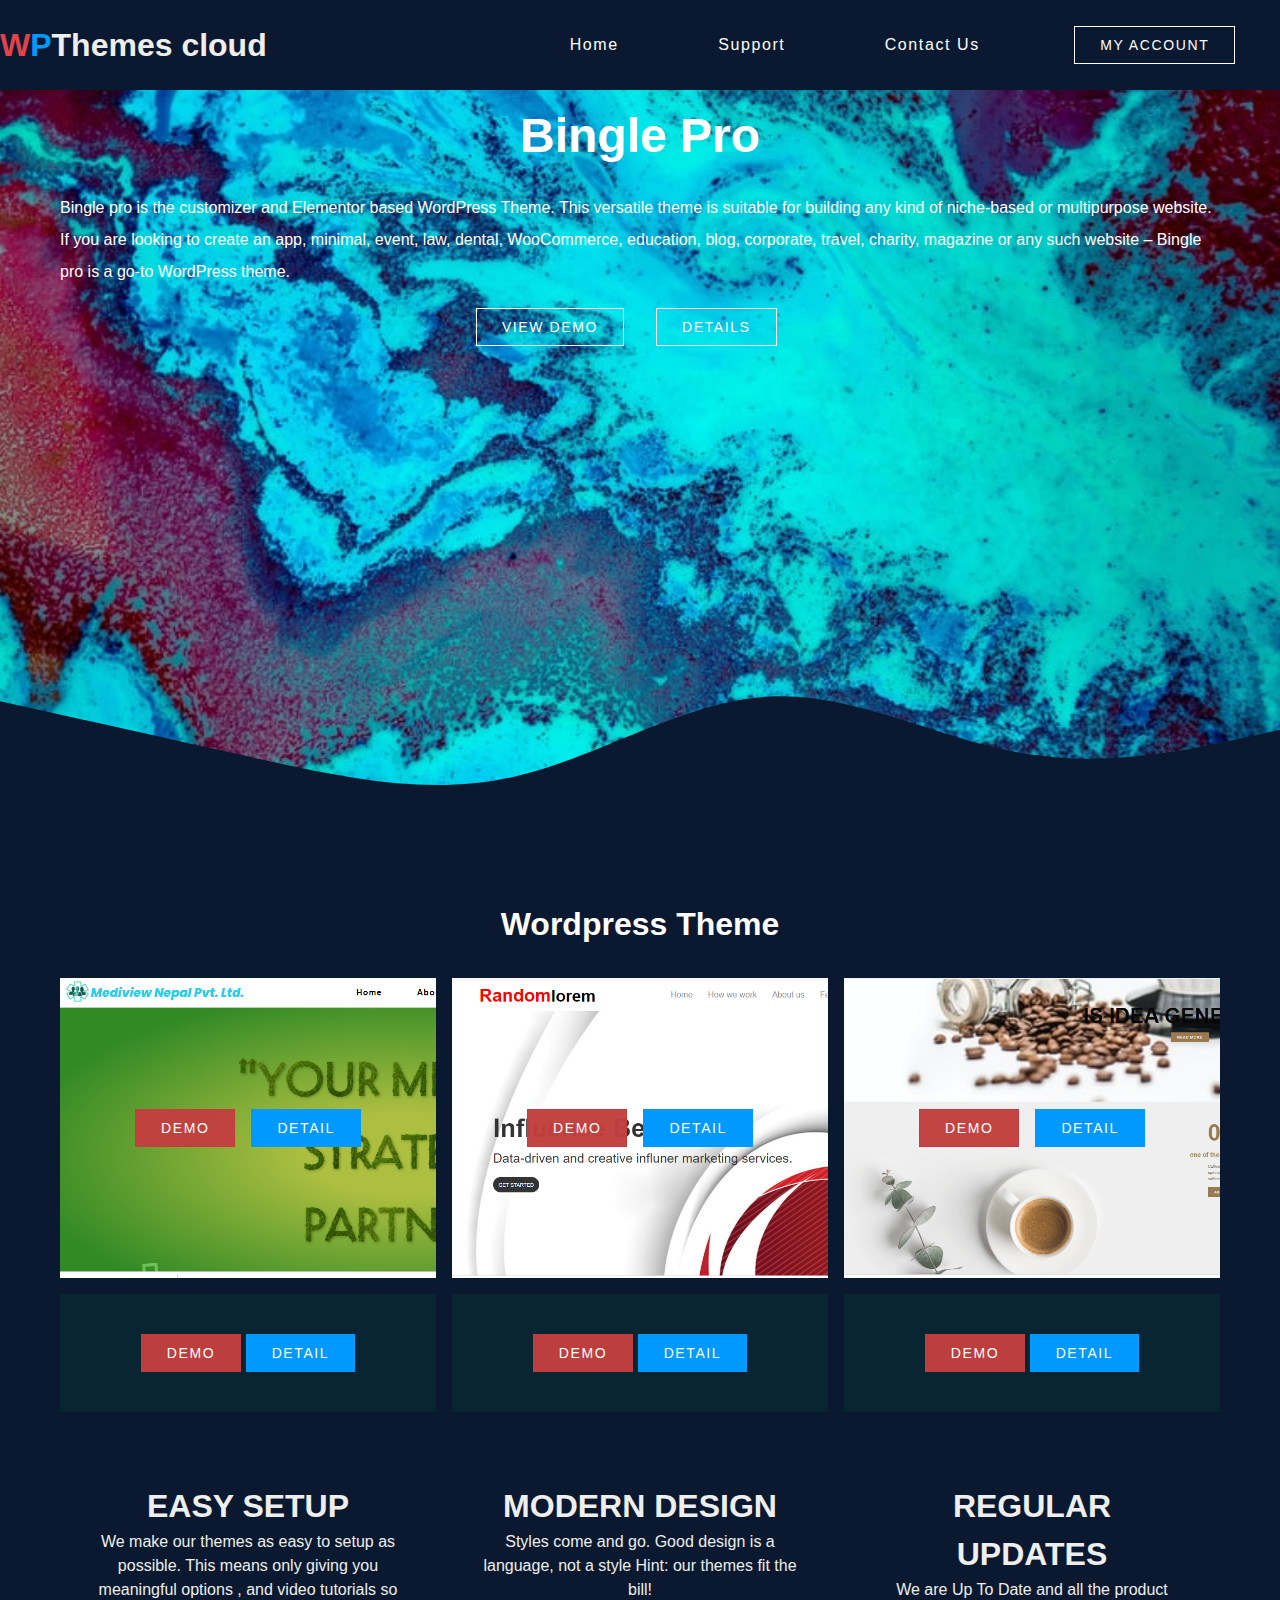
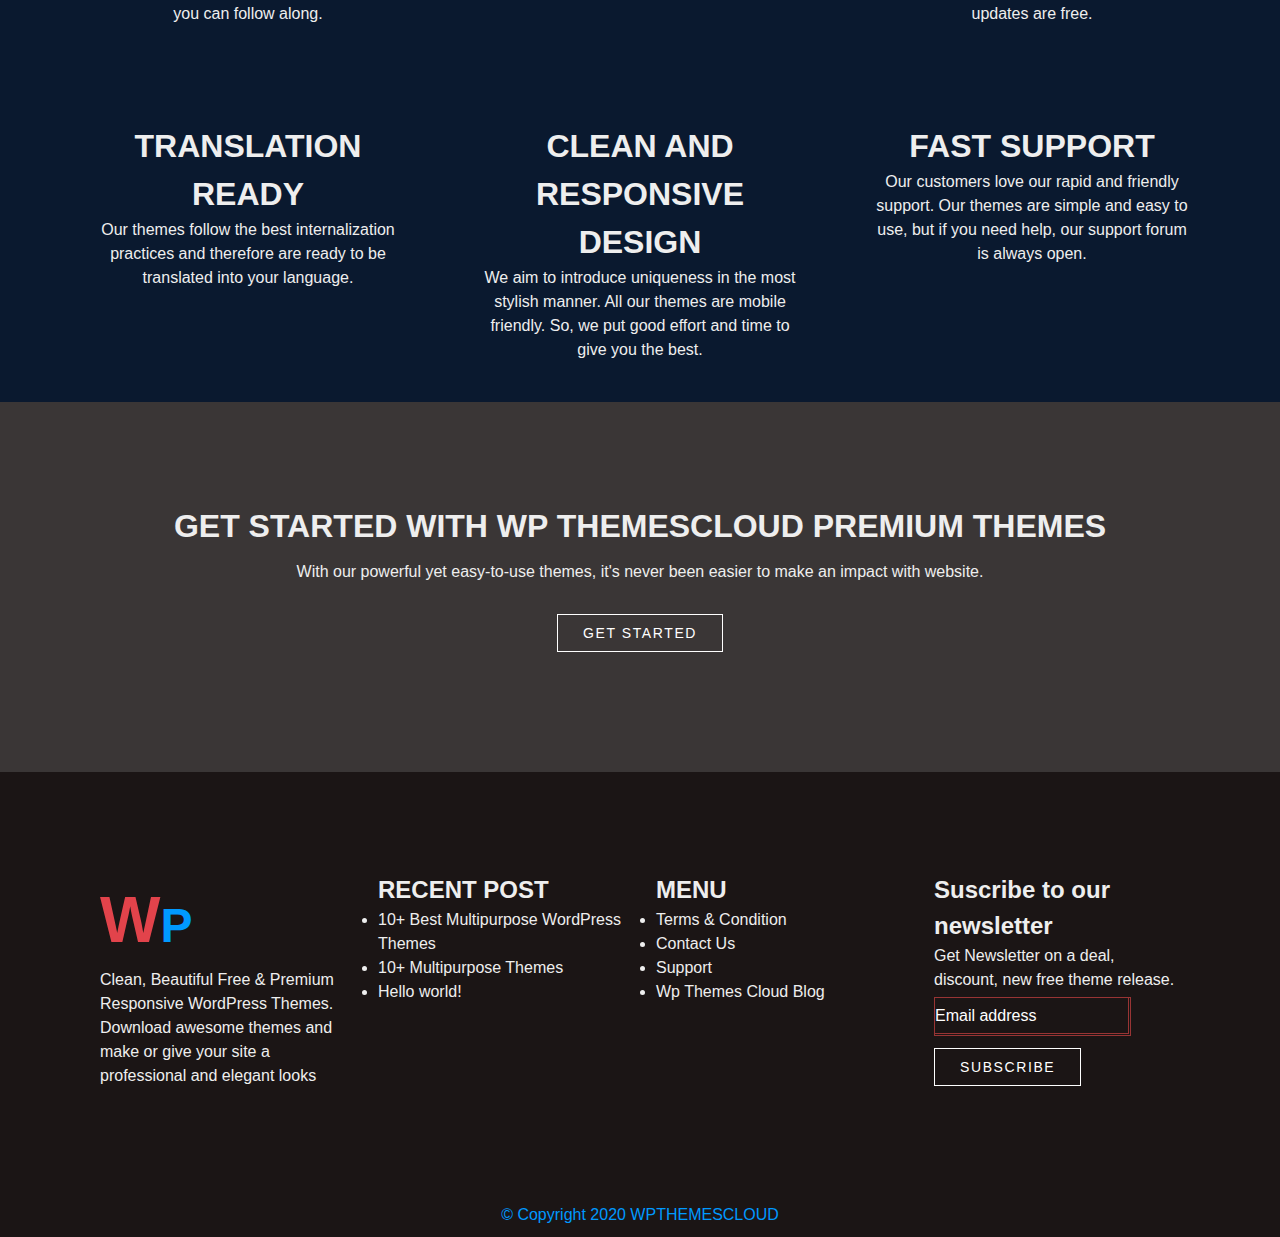
<file: index.html>
<!DOCTYPE html>
<html lang="en">
<head>
    <meta charset="UTF-8">
    <meta name="viewport" content="width=device-width, initial-scale=1.0">
    <link rel="stylesheet" type="text/css" href="css/style.css" />
    <link rel="stylesheet" href="https://pro.fontawesome.com/releases/v5.10.0/css/all.css" integrity="sha384-AYmEC3Yw5cVb3ZcuHtOA93w35dYTsvhLPVnYs9eStHfGJvOvKxVfELGroGkvsg+p" crossorigin="anonymous"/>

    <title>Welcome</title>
  </head>
  <body>
        
    <!-- Navbar -->

    <header>
        <div class="logo">
          <h1><span id="r">W</span><span id="b">P</span> Themes cloud</h1>
    </div>
          
    <div class="menu-btn">
            <div class="line1"></div>
            <div class="line2"></div>
            <div class="line3"></div>
          </div>
       

     <ul class="menu-nav">
          <li class="nav-links">
            <a href="index.html" 
              >Home</a
            >
          </li>
          <li class="nav-links">
            <a href="support.html">Support</a>
          </li>
          <li class="nav-links">
            <a href="contact.html">Contact Us</a>
          </li>
          <a href="#"> <li class="nav-links">
            <button class="btn">My Account</button>
          </li></a>
      </ul>
    </header>

         <!-- This is a filler ignore it -->
       
         <div class="filler">This is a filler</div>


        <!-- Showcase -->

        <div class=showcase>
            <div class="darken"></div>
            <div class="container">
            <div id="showcase-items">
            <h1>Bingle Pro</h1>
            <p>
                Bingle pro is the customizer and Elementor based WordPress Theme. This versatile theme is suitable for building any kind of niche-based or multipurpose website. If you are looking to create an app, minimal, event, law, dental, WooCommerce, education, blog, corporate, travel, charity, magazine or any such website – Bingle pro is a go-to WordPress theme.
            </p>
            <div class="double-btn">
                <div>
                    <button class="btn1">View Demo</button>
                </div>
            <div>
                <button button class="btn2">Details</button>
            </div>
        </div>
        
    </div>
        </div>
        <svg xmlns="http://www.w3.org/2000/svg" viewBox="0 0 1440 320" id="svg" ><path fill="rgb(10, 25, 47)" fill-opacity="1" d="M0,96L48,106.7C96,117,192,139,288,160C384,181,480,203,576,181.3C672,160,768,96,864,90.7C960,85,1056,139,1152,154.7C1248,171,1344,149,1392,138.7L1440,128L1440,320L1392,320C1344,320,1248,320,1152,320C1056,320,960,320,864,320C768,320,672,320,576,320C480,320,384,320,288,320C192,320,96,320,48,320L0,320Z"></path></svg>
       
    </div>
    
     
    
    
    <!-- themes section -->


    <div class="themes">
        <div class="container">
        
        <h1> Wordpress Theme</h1>
        <div class="box">
            <section id="sec-1"> <div class=center-btn><button class="btn-demo">Demo</button>
                <button class="btn-detail">Detail</button>
            </div></section>
            <section id="sec-2"> <div class=center-btn><button class="btn-demo">Demo</button>
                <button class="btn-detail">Detail</button>
            </div></section>
            <section  id="sec-3"> <div class=center-btn><button class="btn-demo">Demo</button>
                <button class="btn-detail">Detail</button>
            </div></section>
            <section><button class="btn-demo">Demo</button>
                <button class="btn-detail">Detail</button></section>
            <section><button class="btn-demo">Demo</button>
                <button class="btn-detail">Detail</button></section>
            <section><button class="btn-demo">Demo</button>
                <button class="btn-detail">Detail</button></section>
        </div>
    </div>
    </div>


     <!-- detail section -->

    <div class="main-details">
    <div class="container">
    <div class="details">
       
        
        
        <section>
            <i class="fas fa-user-cog fa-2x" style="color:rgb(226, 67, 75);"></i>
            <h1>EASY SETUP</h1>
            <p>We make our themes as easy to setup as possible. This means only giving you meaningful options , and video tutorials so you can follow along.</p>
        </section>

        <section>
            <i class="	fa fas fa-pen fa-2x"  style="color:rgb(226, 67, 75);"></i>
            <h1>MODERN DESIGN</h1>
            <p>Styles come and go. Good design is a language, not a style Hint: our themes fit the bill!</p>
        </section>

        <section>
            <i class="	fa fas fa-sync fa-2x"  style="color:rgb(226, 67, 75);"></i>
            <h1>REGULAR UPDATES</h1>
            <p>We are Up To Date and all the product updates are free.</p>
        </section>

        <section>
            <i class="	fa fas fa-language fa-2x"  style="color:rgb(226, 67, 75);"></i>
            <h1>TRANSLATION READY</h1>
            <p>Our themes follow the best internalization practices and therefore are ready to be translated into your language.</p>
        </section>

        <section>
            <i class="	fa fas fa-mobile-alt fa-2x"  style="color:rgb(226, 67, 75);"></i>
            <h1>CLEAN AND RESPONSIVE DESIGN</h1>
            <p>We aim to introduce uniqueness in the most stylish manner. All our themes are mobile friendly. So, we put good effort and time to give you the best.</p>
        </section>

        <section>
            <i class="	fa fas fa-heart fa-2x"  style="color:rgb(226, 67, 75);"></i>
            <h1>FAST SUPPORT</h1>
            <p>Our customers love our rapid and friendly support. Our themes are simple and easy to use, but if you need help, our support forum is always open.</p>
        </section>

    </div>
    </div>
</div>

    <!-- Started Section -->

<div class="started">
   
        <div class="start-content">
    <h1> GET STARTED WITH WP THEMESCLOUD PREMIUM THEMES</h1>
    <p> With our powerful yet easy-to-use themes, it's never been easier to make an impact with website.</p>
    <button class="btn1">Get Started</button>
</div>
</div>


<!-- Footer Section-->
<footer>
    <div class="footer-content">
    <div id="F1">
        <h1><span id="red">W</span><span id="blue">P</span></h1>
        <p>Clean, Beautiful Free & Premium Responsive WordPress Themes. Download awesome themes and make or give your site a professional and elegant looks</p>
    </div>
    <div id="F2">
        <h2>RECENT POST</h2>
        <ul>
            <li>
                10+ Best Multipurpose WordPress Themes</li>
            <li>10+ Multipurpose Themes</li>
            <li>Hello world!</li>

        </ul>
    </div>
    <div id="F3">
        <h2>MENU</h2>
        <ul>
            <li>Terms & Condition</li>
            <li>Contact Us</li>
            <li>Support</li>
            <li>Wp Themes Cloud Blog</li>
        </ul>
    </div>
    <div id="F4">
        <h2>Suscribe to our newsletter</h2>
        <p>Get Newsletter on a deal, discount, new free theme release.</p>
		<input type="email" name="email" placeholder="Email address">
		<button class="btn-last">Subscribe</button>
    </div>
</div>
    <p id="end">© Copyright 2020 WPTHEMESCLOUD</p>
</footer>
      
      <script src="js/main.js"></script>
</body>
</html>
</file>
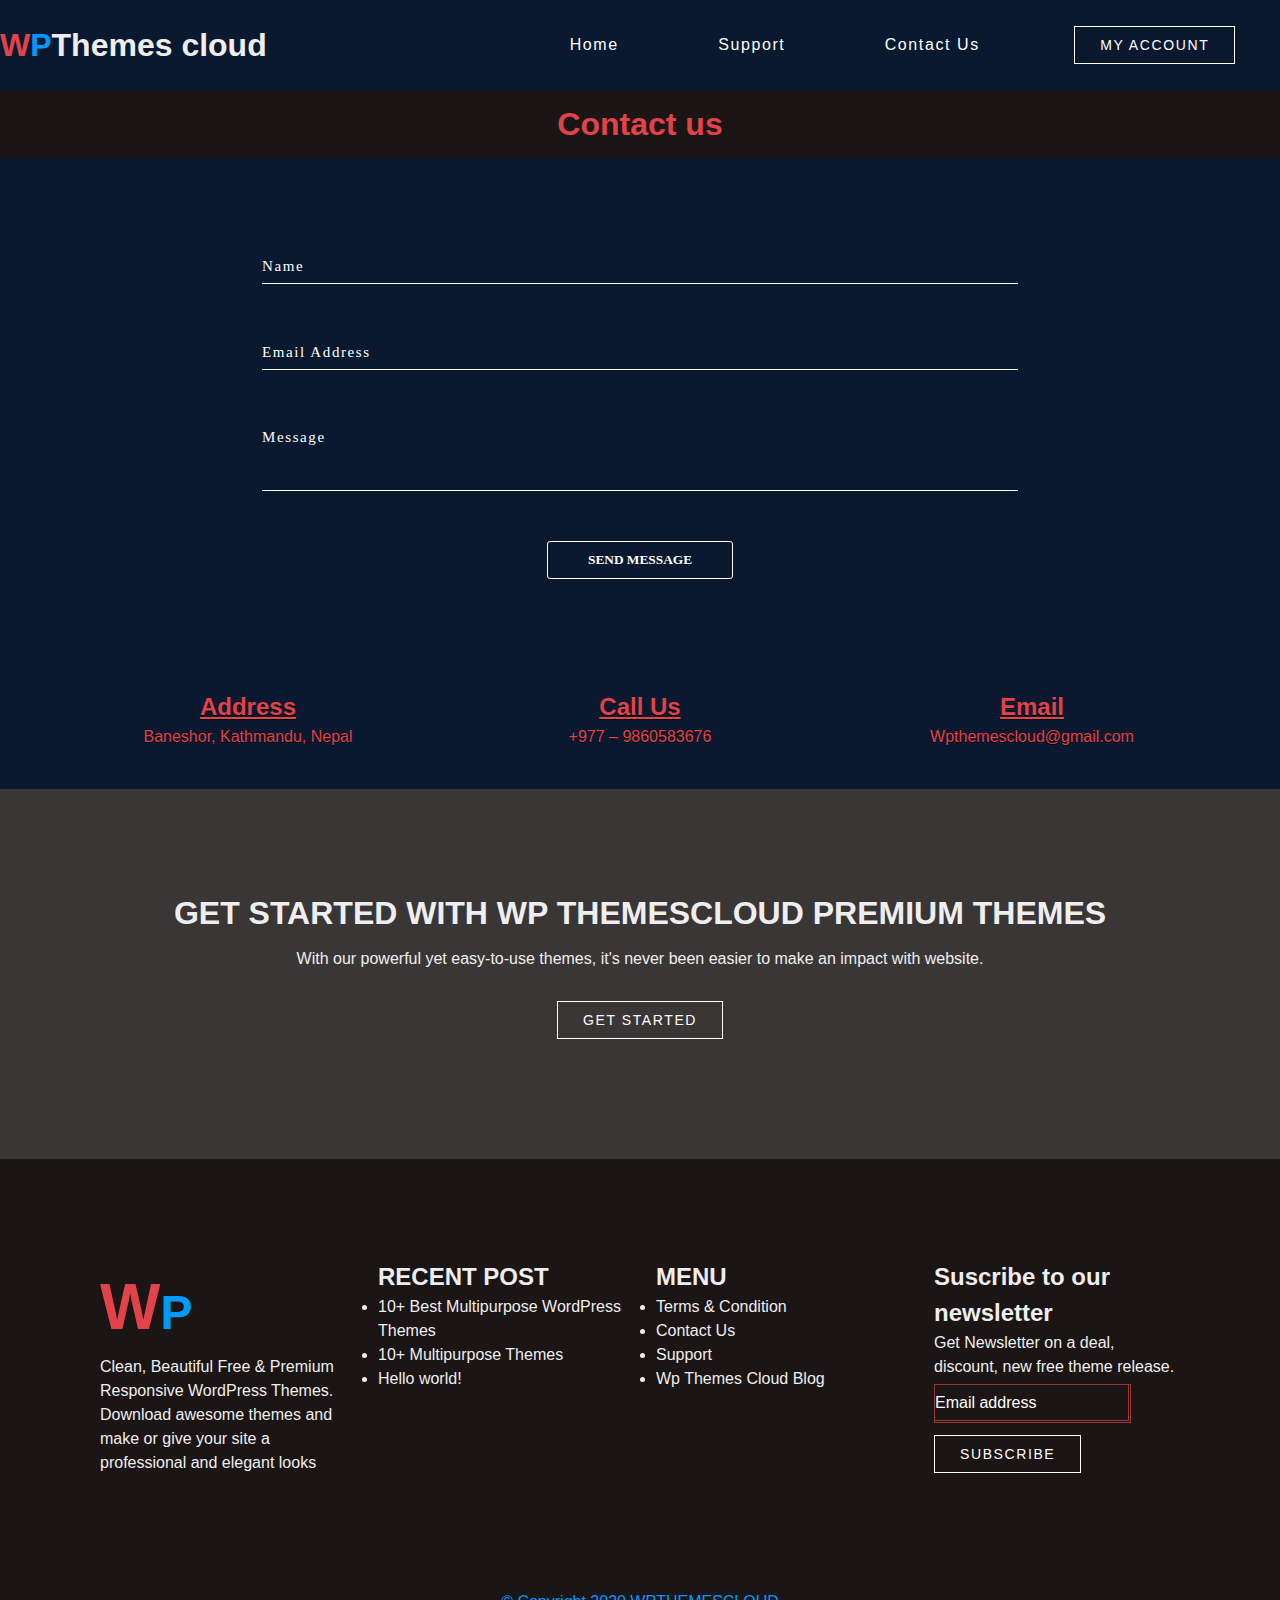
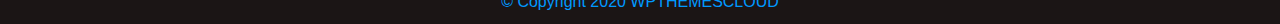
<file: contact.html>
<!DOCTYPE html>
<html lang="en">
<head>
    <meta charset="UTF-8">
    <meta name="viewport" content="width=device-width, initial-scale=1.0">
    <link rel="stylesheet" type="text/css" href="css/style.css" />
    <link rel="stylesheet" href="https://pro.fontawesome.com/releases/v5.10.0/css/all.css" integrity="sha384-AYmEC3Yw5cVb3ZcuHtOA93w35dYTsvhLPVnYs9eStHfGJvOvKxVfELGroGkvsg+p" crossorigin="anonymous"/>

    <title>Namaste</title>
  </head>
  <body>
        
    <!-- Navbar -->

    <header>
        <div class="logo">
            <h1><span id="r">W</span><span id="b">P</span> Themes cloud</h1>
    </div>
          
    <div class="menu-btn">
            <div class="line1"></div>
            <div class="line2"></div>
            <div class="line3"></div>
          </div>
       

     <ul class="menu-nav">
          <li class="nav-links">
            <a href="index.html" 
              >Home</a
            >
          </li>
          <li class="nav-links">
            <a href="support.html">Support</a>
          </li>
          <li class="nav-links">
            <a href="contact.html">Contact Us</a>
          </li>
          <a href="#"> <li class="nav-links">
            <button class="btn">My Account</button>
          </li></a>
      </ul>
    </header>

        <!-- This is a filler ignore it -->
         
         <div class="filler">This is a filler</div>


        <!-- Contact -->

         <div class=contact>
            <h1>Contact us</h1>
             <div class="container">
            

            <div class="dark">
                  <form class="contact-form">
                     <div>
                       <input type="text" type="name" placeholder="Name">
                     </div>
                         <div>
                          <input type="text" type="email" placeholder="Email Address">
                         </div> 
                             <div>
                              <textarea placeholder="Message"></textarea>
                             </div>
                     <button type="submit" value="submit" class="button_1">Send Message</button>
                  </form>
               </div> 


               <div class="R-contact">

               <section>
                   <h2>Address</h2>
                   <p>Baneshor, Kathmandu, Nepal</p>
               </section>
               <section>
                <h2>Call Us</h2>
                <p>+977 – 9860583676</p>
            </section>
            <section>
                <h2>Email</h2>
                <p>Wpthemescloud@gmail.com</p>
            </section>
        </div>
    </div>
</div>
     
    
    
    <!-- Started section -->

<div class="started">
    
        <div class="start-content">
    <h1> GET STARTED WITH WP THEMESCLOUD PREMIUM THEMES</h1>
    <p> With our powerful yet easy-to-use themes, it's never been easier to make an impact with website.</p>
    <button class="btn1">Get Started</button>

</div>
</div>


<!-- Footer Section-->

<footer>
    <div class="footer-content">
    <div id="F1">
        <h1><span id="red">W</span><span id="blue">P</span></h1>
        <p>Clean, Beautiful Free & Premium Responsive WordPress Themes. Download awesome themes and make or give your site a professional and elegant looks</p>
    </div>
    <div id="F2">
        <h2>RECENT POST</h2>
        <ul>
            <li>
                10+ Best Multipurpose WordPress Themes</li>
            <li>10+ Multipurpose Themes</li>
            <li>Hello world!</li>

        </ul>
    </div>
    <div id="F3">
        <h2>MENU</h2>
        <ul>
            <li>Terms & Condition</li>
            <li>Contact Us</li>
            <li>Support</li>
            <li>Wp Themes Cloud Blog</li>
        </ul>
    </div>
    <div id="F4">
        <h2>Suscribe to our newsletter</h2>
        <p>Get Newsletter on a deal, discount, new free theme release.</p>
		<input type="email" name="email" placeholder="Email address">
		<button class="btn-last">Subscribe</button>
    </div>
</div>
    <p id="end">© Copyright 2020 WPTHEMESCLOUD</p>
</footer>
      
      <script src="js/main.js"></script>
</body>
</html>
</file>
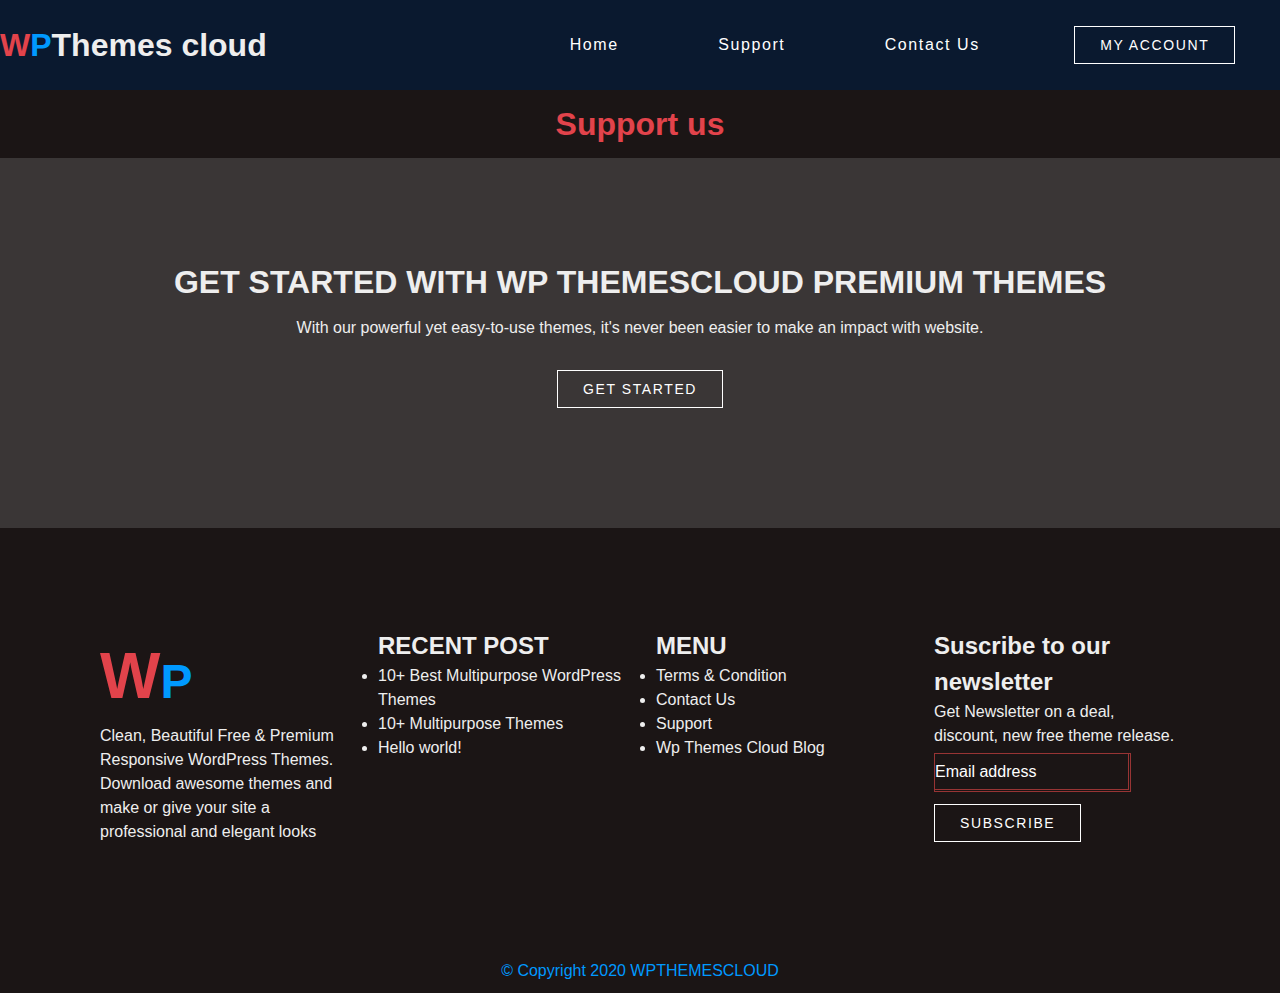
<file: support.html>
<!DOCTYPE html>
<html lang="en">
<head>
    <meta charset="UTF-8">
    <meta name="viewport" content="width=device-width, initial-scale=1.0">
    <link rel="stylesheet" type="text/css" href="css/style.css" />
    <link rel="stylesheet" href="https://pro.fontawesome.com/releases/v5.10.0/css/all.css" integrity="sha384-AYmEC3Yw5cVb3ZcuHtOA93w35dYTsvhLPVnYs9eStHfGJvOvKxVfELGroGkvsg+p" crossorigin="anonymous"/>

    <title>Namaste</title>
  </head>
  <body>
        
    <!-- Navbar -->

    <header>
        <div class="logo">
          <h1><span id="r">W</span><span id="b">P</span> Themes cloud</h1>
    </div>
          
    <div class="menu-btn">
            <div class="line1"></div>
            <div class="line2"></div>
            <div class="line3"></div>
          </div>
       

     <ul class="menu-nav">
          <li class="nav-links">
            <a href="index.html" 
              >Home</a
            >
          </li>
          <li class="nav-links">
            <a href="support.html">Support</a>
          </li>
          <li class="nav-links">
            <a href="contact.html">Contact Us</a>
          </li>
          <a href="#"> <li class="nav-links">
            <button class="btn">My Account</button>
          </li></a>
      </ul>
    </header>


            <!-- This is a filler ignore it -->
       
       <div class="filler">This is a filler</div>


       <!-- Support -->
       <div class="support">
        <h1>Support us</h1>
        <div class="container">
            <section></section>
        </div>
       
</div>

     
    
    
    
   
<!-- Started Section -->

<div class="started">
    
        <div class="start-content">
    <h1> GET STARTED WITH WP THEMESCLOUD PREMIUM THEMES</h1>
    <p> With our powerful yet easy-to-use themes, it's never been easier to make an impact with website.</p>
    <button class="btn1">Get Started</button>
</div>

</div>

<!-- Footer Section -->


<footer>
    <div class="footer-content">
    <div id="F1">
        <h1><span id="red">W</span><span id="blue">P</span></h1>
        <p>Clean, Beautiful Free & Premium Responsive WordPress Themes. Download awesome themes and make or give your site a professional and elegant looks</p>
    </div>
    <div id="F2">
        <h2>RECENT POST</h2>
        <ul>
            <li>
                10+ Best Multipurpose WordPress Themes</li>
            <li>10+ Multipurpose Themes</li>
            <li>Hello world!</li>

        </ul>
    </div>
    <div id="F3">
        <h2>MENU</h2>
        <ul>
            <li>Terms & Condition</li>
            <li>Contact Us</li>
            <li>Support</li>
            <li>Wp Themes Cloud Blog</li>
        </ul>
    </div>
    <div id="F4">
        <h2>Suscribe to our newsletter</h2>
        <p>Get Newsletter on a deal, discount, new free theme release.</p>
		<input type="email" name="email" placeholder="Email address">
		<button class="btn-last">Subscribe</button>
    </div>
</div>
    <p id="end">© Copyright 2020 WPTHEMESCLOUD</p>
</footer>
      
      <script src="js/main.js"></script>
</body>
</html>
</file>
<file: css/style.css>
* {
    box-sizing: border-box;
    margin: 0;
    padding: 0;
  }
  html {
    scroll-behavior: smooth;
  }
  body {
   overflow-x: hidden;
    color:#eeeeee;
    line-height: 1.5;
    font-family: sans-serif;
    background-color:rgb(10, 25, 47);
  }


  #red{
      color: rgb(226, 67, 75);
      font-size: 4rem;
  }

  #blue{
    font-size: 3rem;
     color: #0099ff;
  }

  #r{
    color: rgb(226, 67, 75);
   

  }
  #b{
    color: #0099ff;
  }
.btn {
    letter-spacing: 0.1rem;
    font-size: 14px;
    height: 38px;
    border: 1px solid #fff;
    padding: 0 25px;
    color: #fff;
    background-color: transparent;
    outline: none;
    text-transform: uppercase;
    transition: all 0.3s ease-in-out;
}
    
.btn:hover {
      background-color:  #0099ff;
      border: 1px solid #0099ff;
      color: #fff;
    }
  
  
 /* Navbar styling*/
  header {
     overflow: hidden;
    display:grid;
    grid-template-columns: 1fr 1fr 3fr;
    height: 10vh;
    background-color: rgb(10, 25, 47);
    position: fixed;
    z-index: 4;
    width: 100%;
  }
  header h1{
    display: flex;
    justify-content: center;
    align-items:center;
    height: 10vh;
    white-space: nowrap;
    font-size:2rem;
  }
  header img{
      width:200px;
      height: 10vh;
  }
 header ul {
   background-color:rgb(10, 25, 47);
      display: flex;
      height: 100%;
      justify-content: space-around;
      align-items: center;
    

   }
 header ul li {
        list-style: none;
        padding: 10px;
    }
   
    
 
header ul li  a {
          text-decoration: none;
          color: #fff;
          letter-spacing: 0.1rem;
          padding:5px;
        
          transition: all 0.5s ease-out;
     }
header ul li  a:hover {
            color:#0099ff;
            border-bottom:5px double #0099ff;
          }
        


           /* Showcase styling*/

           .showcase{
             
             overflow: hidden;
            background-image: url('../img/showcase3.jpg');
  	 

            background-size: cover;
            background-position: center;
            width: 100%;
            height:90vh;
            background-repeat: no-repeat;
           }
          #showcase-items{
              position: relative;
              
              display: flex;
              flex-direction: column;
             
              color: #fff;
              margin: 10px 0px;
              align-self: center;
              align-items: center;
              justify-content: center;

              z-index: 1;
           
          }
          #showcase-items p{
              line-height: 2;
              margin: 20px 0px;
            }


        .darken{
          overflow: hidden;
             position: absolute;
            width: 100%;
             height: 100%;
            background-color: rgba(92, 92, 92, 0);
            }
          #showcase-items h1{
              font-size: 3rem;
          }
          .double-btn{
              
             display: grid;
             grid-template-columns: 1fr 1fr;
             grid-gap: 2rem;
          }

          .btn1 {
            letter-spacing: 0.1rem;
            font-size: 14px;
            height: 38px;
            border: 1px solid #fff;
            padding: 0 25px;
            color:#fff;
            background-color: transparent;
            outline: none;
            text-transform: uppercase;
            transition: all 0.3s ease-in-out;
        }
            
        .btn1:hover {
              background-color:   #092532;
              border: 1px solid #092532;
              color:#fff;
            }

            .btn2 {
                letter-spacing: 0.1rem;
                font-size: 14px;
                height: 38px;
                border: 1px solid#fff;
                padding: 0 25px;
                color: #fff;
                background-color: transparent;
                outline: none;
                text-transform: uppercase;
                transition: all 0.3s ease-in-out;
            }
                
            .btn2:hover {
                  background-color:   #092532;
                  color:#fff;
                  border: 1px solid #092532;}
  

#svg{
    position: absolute;
    bottom: 0;
    overflow: hidden;
    
}

   /* themes section styling*/

.themes{
    overflow: hidden;
   
    color:#fff;
    text-align: center;
}
.box{
    display: grid;
        margin-top: 30px;
        grid-template-columns: repeat(auto-fill, minmax(300px, 1fr));
        grid-gap: 1rem;
}
        .box section {
          padding: 40px 30px;
          background: #092532;
          transition: all 0.3s ease-out;
        }
         .box section:hover {
            transform: translateY(-8px);
            box-shadow: -6px -6px 20px rgba(0, 0, 0, 0.281),
              5px 5px 15px rgba(0, 0, 0, 0.349);
}

#sec-1{
  position: relative;
  background-image: url('../img/sec-1.png');
    background-repeat: no-repeat;
    background-size: cover;
   min-width: 300px;
    min-height: 300px;
    
}
#sec-2{
  position: relative;
  background-image: url('../img/sec-2.png');
    background-repeat: no-repeat;
    background-size: cover;
   min-width: 300px;
    min-height: 300px;
    
}
#sec-3{
  position: relative;
  background-image: url('../img/sec-3.png');
    background-repeat: no-repeat;
    background-size: cover;
   min-width: 300px;
    min-height: 300px;
    
}

.btn-demo{
  background-color:  rgba(194, 63, 63, 0.973);
    border: 1px solid rgb(194, 63, 63);
    color:#fff;
  letter-spacing: 0.1rem;
  font-size: 14px;
  height: 38px;
  
  padding: 0 25px;
  
  
  outline: none;
  text-transform: uppercase;
  transition: all 0.3s ease-in-out;
}
  
.btn-detail{
  background-color:  #0099ff;
    border: 1px solid #0099ff;
    color: #fff;
  letter-spacing: 0.1rem;
  font-size: 14px;
  height: 38px;
 
  padding: 0 25px;
 

  outline: none;
  text-transform: uppercase;
  transition: all 0.3s ease-in-out;
}
  
.center-btn{
  display: grid;
  grid-template-columns:1fr 1fr;
  grid-gap: 1rem;
  position: absolute;
  top:50%;
  left: 50%;
  z-index: 1;
  transform: translate(-50%,-50%);
  padding: :20px;
  
}

   /* detail section*/

.details{
  overflow: hidden;
        display: grid;
            margin-top: 30px;
            grid-template-columns: repeat(auto-fill, minmax(300px, 1fr));
            grid-gap: 1rem;
            text-align: center;
    }
            .details section {
              padding: 40px 30px;
          
              transition: all 0.3s ease-out;
            }
             .details section:hover {
                transform: translateY(-8px);
                box-shadow: -6px -6px 20px rgba(0, 0, 0, 0.281),
                  5px 5px 15px rgba(0, 0, 0, 0.349);
    }

   /* Started styling*/

    .started{
      overflow: hidden;
        background-color: rgb(58, 54, 54);
   
      
        text-align: center;
        padding:100px;
    }
    .start-content p{
        margin: 10px 0;

    }
    .start-content button{
        margin: 20px 0;

    }



       /* footer styling*/

    footer{
      overflow: hidden;
        background-color: rgb(27, 21, 21);
    }
 .footer-content{
        display: grid;
        padding: 100px;
        grid-template-columns: repeat(4,1fr);
        
        grid-gap: 2rem;
    }
    footer #end{
        text-align: center;
        color:#0099ff;
        padding: 10px;
    }

    footer input{
        margin: 5px 0;
		width:80%;
	padding: 20 0 10px;
	font-size: 1em;
	line-height: 35px;
	color: white;
	resize: none;
	display: block;
	background: transparent;
	outline: none;
	border-top:1px solid rgba(194, 63, 63, 0.753);
	border-left: 1px solid rgba(194, 63, 63, 0.753);
	border-right: 1px solid rgba(194, 63, 63, 0.753);
    border-bottom: double rgba(194, 63, 63, 0.753);
    border-right: double rgba(194, 63, 63, 0.753);
    transition: all 0.5s ease-out;
    
}
footer input::placeholder{
    color: #fff;
    
}
footer input:hover{
    background-color:rgba(194, 63, 63, 0.301) ;
}

    .btn-last {
        margin: 7px 0;
        letter-spacing: 0.1rem;
        font-size: 14px;
        height: 38px;
        border: 1px solid #fff;
        padding: 0 25px;
        color: #fff;
        background-color: transparent;
        outline: none;
        text-transform: uppercase;
        transition: all 0.5s ease-out;
    }
        
    .btn-last:hover {
          background-color:  #0099ff;
          border: 1px solid #0099ff;
          color: #fff;
        }


   /* Support page styling*/
   .filler{
       height: 10vh;
       background-color: #fff;
   }
     .support h1{
        
    
        background-color: rgb(27, 21, 21);
        display: block;
        text-align: center;
        padding: 10px;
        color: rgb(226, 67, 75);
     } 
   
   /* Contact page styling*/


   .contact h1{
       background-color: rgb(27, 21, 21);
    display: block;
    text-align: center;
    padding: 10px;
    color: rgb(226, 67, 75);
} 


.dark {
    overflow: hidden;
    padding: 40px;
    text-shadow: 0 1px 0 black;
   
}
   
    .dark input {
      background: transparent;
      outline: none;
      border-top: none;
      border-left: none;
      border-right: none;
      border-bottom: 1px solid #fff;
      color: #fff;
      width: 70%;
      padding: 20 0 10px;
      font-size: 1em;
      line-height: 35px;
  
      resize: none;
      display: block;
      margin: 50px auto;
    
    }
    .dark input::placeholder {
        font-size: 15px;
        color: #fff;
        text-align: left;
        font-family: bold;
        letter-spacing: 0.1rem;

    }
    .dark textarea {
      background: transparent;
      outline: none;
      border-top: none;
      border-left: none;
      border-right: none;
      border-bottom: 1px solid #fff;
      width: 70%;
      padding: 20 0 10px;
      font-size: 1em;
      line-height: 35px;
      color: #fff;
      resize: none;
      display: block;
      margin: auto;
      margin-bottom: 50px;
    }
      .dark textarea::placeholder {
        font-size: 15px;
        color: #fff;
        text-align: left;
        font-family: bold;
        letter-spacing: 0.1rem;
      }
    
    .dark button {
      height: 38px;
      background: transparent;
      border: solid 1px #fff;
  
      padding: 0 40px;
      color: #fff;
      margin: auto;
      display: block;
      text-transform: uppercase;
      font-family: bold;
      font-weight: 700;
      border-radius: 3px;
      transition: all 0.5s ease-out;
    }
      .dark button:hover {
        background-color: rgb(226, 67, 75);
        border: 1px solid rgb(226, 67, 75);
      }

      .R-contact h2,.R-contact p{
     color: rgb(226, 67, 75);
     text-shadow: 0 1px 0 black;
    }

    .R-contact h2{
        text-decoration:underline;
    }
      .R-contact{
        display: grid;
        margin-top: 30px;
        grid-template-columns: repeat(auto-fill, minmax(300px, 1fr));
        grid-gap: 1rem;
        text-align: center;
}
.R-contact section {
          padding: 40px 30px;
      
          transition: all 0.3s ease-out;
        }
        .R-contact section:hover {
            transform: translateY(-8px);
            box-shadow: -6px -6px 20px rgba(0, 0, 0, 0.281),
              5px 5px 15px rgba(0, 0, 0, 0.349);
}

      



           /* for mobile devices*/


@media screen and (max-width: 768px) {
  .container {
    width: 90%;
    margin: 0 auto;
   
  }
           
            body {
              overflow-x: hidden;
            }
          

            /* Navbar styling*/

            header {
              overflow: hidden;
              display: block;
            }
            header h1{
              font-size: 1.5rem;
              margin-left: 15px;
            }
            header .logo {
                position: relative;
                width: 200px;
                height: 10vh;
              }
          
            .menu-btn {
                overflow: hidden;
                position: absolute;
                cursor: pointer;
                right: 35px;
                top: 5px;
                z-index: 3;
                transition: all 0.5s ease-out;
               
              }
            .rotate {
                transform: rotate(180deg);
              }
            .line1,.line2,.line3{
                  background-color:#fff;
                  width: 28px;
                  height: 3px;
                  margin: 5px;
                  transition: all 0.5s ease-out;
                }
            
            
            .flip1 {
                width: 28px;
                height: 3px;
                margin: 5px;
                transform: rotate(45deg) translate(5px, 5px);
                    }
          
            .flip2{
                        
                width: 28px;
                height: 3px;
                margin: 5px;
                opacity: 0;
                    }
            .flip3 {
                width: 28px;
                height: 3px;
                margin: 5px;
                transform: rotate(-45deg) translate(7px, -6px);
                    }
          
             header ul {
                position: fixed;
                display: flex;
                flex-direction: column;
                height: 40vh;
                width: 50%;
                background-color: rgb(10, 25, 47);
                overflow: hidden;
                right: 0px;
                top:10vh;
                transform: translateX(100%);
                z-index: 2;
                transition: all 0.5s ease-out;
            }
              
            li .nav-links {
                  transform: translateX(600px);
                }
          
            li .nav-links .show {
                    transform: translateX(0);
                  }
            header ul.show {
                  transform: translateX(0);
                }
  .themes h1{
                  margin-top: 50px;
                }
           
            .footer-content{
                display: flex;
                flex-direction: column;
            }
           
            
          

        }

        /* Large devices (laptops/desktops, 992px and up) */
@media only screen and (min-width: 992px) {
  .container {
    width: 960px;
    margin: 0 auto;
  }
}

/* Extra large devices (large laptops and desktops, 1200px and up) */
@media only screen and (min-width: 1200px) {
  .container {
    width: 1160px;
    margin: 0 auto;
  }
}
</file>
